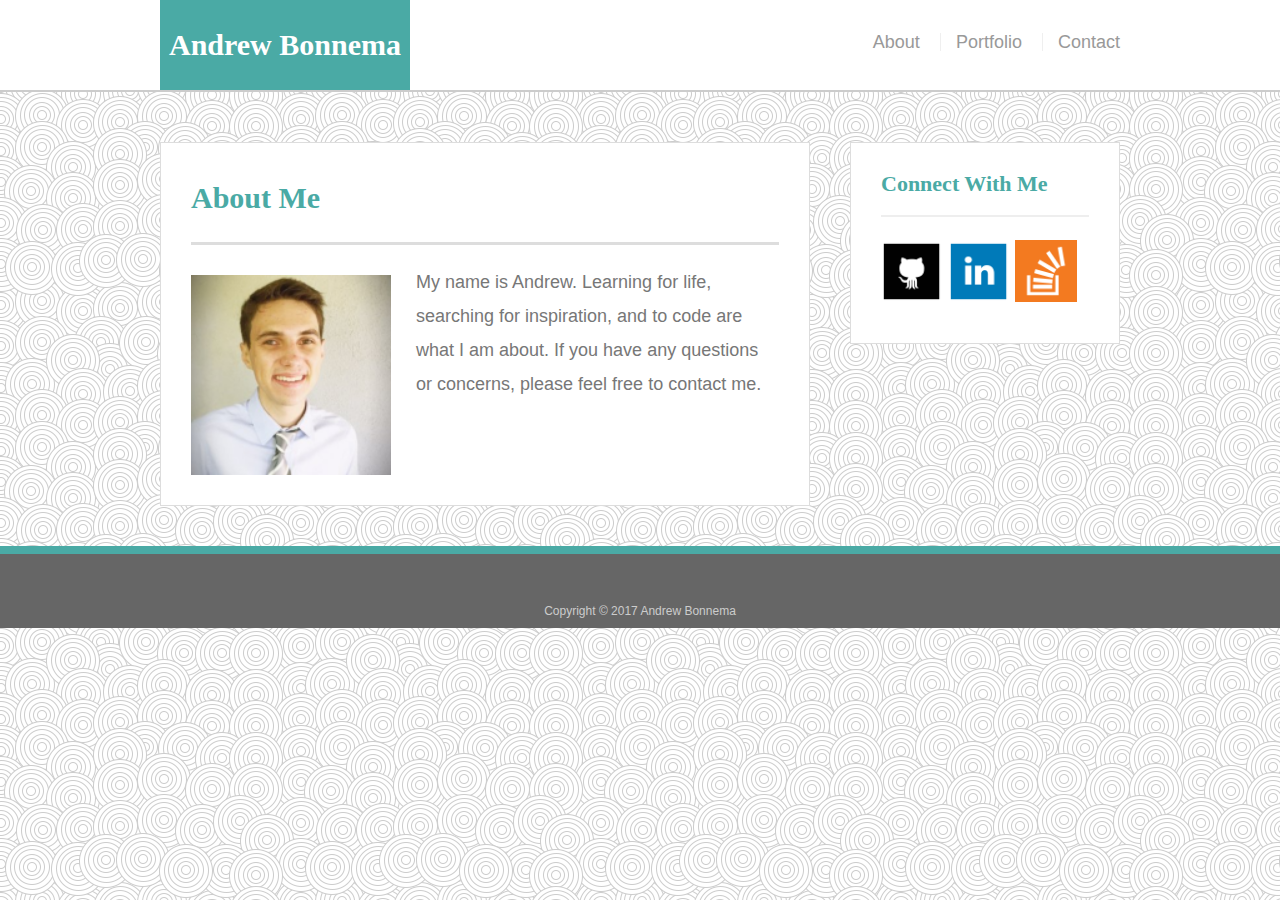
<file: index.html>
<!DOCTYPE=html>
<html lang="en">
    
<head>
    <title>Index - About Me
    </title>
    <meta name="viewport" content="width=device-width, initial-scale=1.0">
    <meta charset=meta charset="utf-8">
    <link rel="stylesheet" type="text/css" href="assets/css/reset.css">
    <link rel="stylesheet" type="text/css" href="assets/css/style.css">
</head>

<body>
    <header id="masthead">
        <div class="container">
            <a href="index.html" id=logo>Andrew Bonnema</a>
            <nav>
                <a href="index.html">About</a>
                <a href="portfolio.html">Portfolio</a>
                <a href="contact.html">Contact</a>
            </nav>
        </div>
    </header>

    <div id="main-container" class="container">
        <section class="main-section">
            <h1>About Me</h1>

            <img src="assets/images/profile.png" class="auth-image" alt="Andrew Bonnema">

            <p>My name is Andrew. Learning for life, searching for inspiration, and  to code are what I am about. If you have any questions or concerns, please feel free
                to contact me. 
            </p>
        </section>

        <section class="sidebar">
            <div id="connect">
                <h2>Connect With Me</h2>

                <a href="https://github.com/abonnema"><img src="assets/images/github.png" class="social" alt="Github"></a>
                <a href="https://www.linkedin.com/in/andrew-bonnema/"><img src="assets/images/linkedin.png" class="social" alt="LinkedIn">
                <a href="https://stackoverflow.com/users/8806182/andrew-bonnema?tab=profile"><img src="assets/images/overflow.png" class="social" alt="StackOverflow"></a>
            </div>
        </section>
    </div>


    <footer>
        <div class="container">
            Copyright &copy; 2017 Andrew Bonnema
        </div>
    </footer>
</body>

</html>
</file>
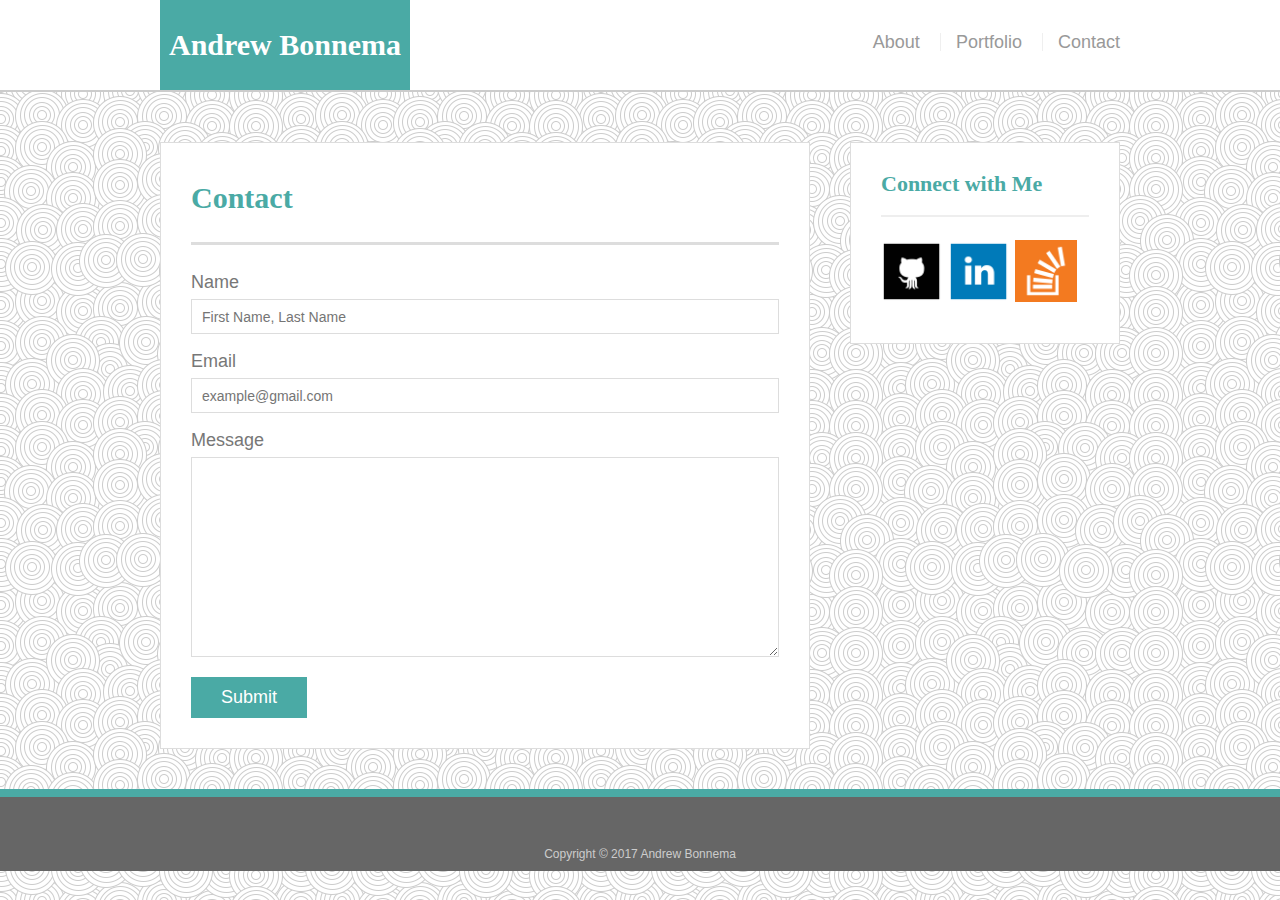
<file: contact.html>
<html lang="en-us">

<head>
    <meta charset="UTF-8">
    <meta name="viewport" content="width=device-width, initial-scale=1.0">
    <title>Contact - Andrew Bonnema</title>
    <link rel="stylesheet" type="text/css" href="assets/css/reset.css">
    <link rel="stylesheet" type="text/css" href="assets/css/style.css">
</head>

<body>

    <header id="masthead">
        <div class="container">
        <a href="index.html" id="logo">Andrew Bonnema</a>
      <nav>
        <a href="index.html">About</a>
        <a href="portfolio.html">Portfolio</a>
        <a href="contact.html">Contact</a>
      </nav>
    </div>
  </header>

  <div id="main-container" class="container">
    <section class="main-section">
      <h1>Contact</h1>

      <form id="contact-form">
        <ul>
          <li>
            <label for="name">Name</label>
            <input type="text" id="name" name="name" placeholder="First Name, Last Name" required="required">
          </li>
          <li>
            <label for="email">Email</label>
            <input type="email" id="email" name="email" placeholder="example@gmail.com" required="required">
          </li>
          <li>
            <label for="message">Message</label>
            <textarea id="message" name="message" required="required"></textarea>
          </li>
        </ul>
        <input type="submit">
      </form>

    </section>

    <section class="sidebar">
      <div id="connect">
        <h2>Connect with Me</h2>

        <a href="https://github.com/abonnema"><img src="assets/images/github.png" class="social" alt="Github"></a>
        <a href="https://www.linkedin.com/in/andrew-bonnema/"><img src="assets/images/linkedin.png" class="social" alt="LinkedIn">
        <a href="https://stackoverflow.com/users/8806182/andrew-bonnema?tab=profile"><img src="assets/images/overflow.png" class="social" alt="StackOverflow"></a>
      </div>
    </section>
  </div>

  <footer>
    <div class="container">
      Copyright &copy; 2017 Andrew Bonnema
    </div>
  </footer>
</body>

</html>
</file>
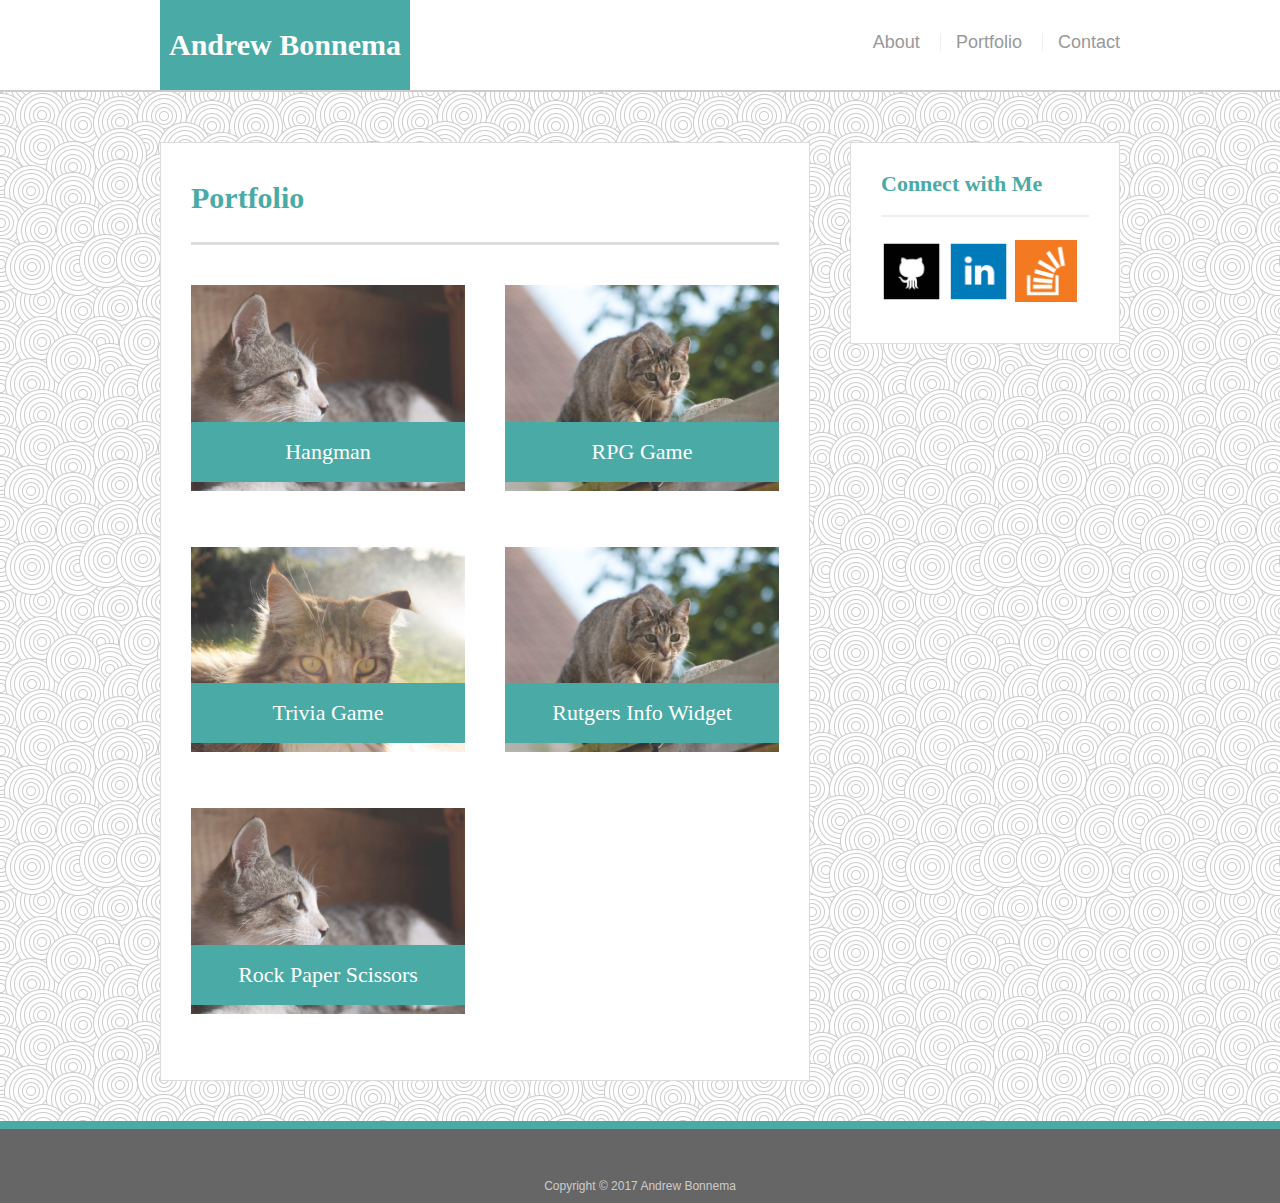
<file: portfolio.html>
<!doctype html>
<html lang="en-us">

<head>
  <meta charset="UTF-8">
  <title>Portfolio | Your Name</title>
  <meta name="viewport" content="width=device-width, initial-scale=1.0">
  <link rel="stylesheet" type="text/css" href="assets/css/reset.css">
  <link rel="stylesheet" type="text/css" href="assets/css/style.css">
</head>

<body>

  <header id="masthead">
    <div class="container">
      <a href="index.html" id="logo">Andrew Bonnema</a>
      <nav>
        <a href="index.html">About</a>
        <a href="portfolio.html">Portfolio</a>
        <a href="contact.html">Contact</a>
      </nav>
    </div>
  </header>

  <div id="main-container" class="container">
    <section class="main-section">
      <h1>Portfolio</h1>

      <div class="work">
        <img src="assets/images/cats-q-c-640-480-4.jpg" alt="hangman">

        <h3>Hangman</h3>
      </div>
      <div class="work">
        <img src="assets/images/cats-q-c-640-480-10.jpg" alt="RPG Game">

        <h3>RPG Game</h3>
      </div>
      <div class="work">
        <img src="assets/images/cats-q-c-640-480-7.jpg" alt="Trivia Game">

        <h3>Trivia Game</h3>
      </div>
      <div class="work">
        <img src="assets/images/cats-q-c-640-480-10.jpg" alt="Rutgers Info Widget">

        <h3>Rutgers Info Widget</h3>
      </div>
      <div class="work">
        <img src="assets/images/cats-q-c-640-480-4.jpg" alt="Rock Paper Scissors">

        <h3>Rock Paper Scissors</h3>
      </div>

    </section>

    <section class="sidebar">
      <div id="connect">
        <h2>Connect with Me</h2>

        <a href="https://github.com/abonnema"><img src="assets/images/github.png" class="social" alt="Github"></a>
        <a href="https://www.linkedin.com/in/andrew-bonnema/"><img src="assets/images/linkedin.png" class="social" alt="LinkedIn">
        <a href="https://stackoverflow.com/users/8806182/andrew-bonnema?tab=profile"><img src="assets/images/overflow.png" class="social" alt="StackOverflow"></a>
      </div>
    </section>
  </div>

  <footer>
    <div class="container">
      Copyright &copy; 2017 Andrew Bonnema
    </div>
  </footer>
</body>

</html>
</file>
<file: assets/css/style.css>
body {
  font-family: Arial, "Helvetica Neue", Helvetica, sans-serif;
  font-size: 18px;
  line-height: 34px;
  color: #777;
  background: url('../images/swirl_pattern.png');
}

* {
  box-sizing: border-box;
}

/* general */

.container {
  width: 100%;
  max-width: 960px;
  margin: 0 auto;
  clear: both;
}

a {
  text-decoration: none;
}

h1,
h2,
h3,
p {
  margin-bottom: 20px;
}

p:last-child {
  margin-bottom: 0;
}

h1,
h2,
h3 {
  font-family: Georgia, Times, "Times New Roman", serif;
  font-weight: 700;
  color: #4aaaa5;
}

h1 {
  padding-bottom: 20px;
  font-size: 30px;
  line-height: 49px;
  border-bottom: 3px solid #ddd;
}

h2,
h3 {
  font-size: 22px;
}

/* header */

#masthead {
  z-index: 99;
  width: 100%;
  margin: 0 0 0px;
  overflow: auto;
  color: #fff;
  background: #fff;
  border-bottom: 2px solid #ccc;
}

#logo {
  float: left;
  width: 250px;
  height: 90px;
  font-family: Times, "Times New Roman", serif;
  font-size: 30px;
  font-weight: 700;
  line-height: 90px;
  color: #fff;
  text-align: center;
  text-decoration: none;
  background: #4aaaa5;
}

nav {
  float: right;
  margin-top: 25px;
}

nav a {
  display: inline-block;
  padding-left: 15px;
  margin-left: 15px;
  line-height: 18px;
  color: #999;
  text-decoration: none;
  border-left: 1px solid #efefef;
}

nav a:first-child {
  border-left: 0 none;
}

/* footer */

footer {
  padding: 40px 0 0 0;
  margin-top: 70px;
  clear: both;
  font-size: 12px;
  color: #fff;
  color: #ccc;
  text-align: center;
  background: #666;
  border-top: 8px solid #4aaaa5;
  size: 100%;
  width:100%;
}

/* sidebar */

.sidebar {
  float: right;
  width: 100%;
  max-width: 270px;
  padding: 30px;
  margin-bottom: 20px;
  background: #fff;
  border: 1px solid #ddd;
}

h3,
.sidebar h2 {
  padding-bottom: 20px;
  margin-bottom: 15px;
  line-height: 22px;
  border-bottom: 2px solid #eee;
}

.social {
  width: 62px;
  height: 62px;
  margin-top: 8px;
  margin-right: 5px;
  text-decoration: none;
}

.social:last-child {
  margin-right: 0;
}

/* main */

#main-container {
  padding-top: 50px;
}

.main-section {
  float: left;
  width: 100%;
  max-width: 650px;
  padding: 30px;
  margin: 0 0 40px;
  background: #fff;
  border: 1px solid #ddd;
}

p {
  font: Garamond;
}

/* portfolio page */

.work {
  position: relative;
  float: left;
  width: 274px;
  margin: 20px 0 25px;
  overflow: auto;
}

.work:nth-child(even) {
  margin-right: 40px;
}

.work img {
  width: 100%;
  border: 0 none;
  opacity: 0.8;
}

.work h3 {
  position: absolute;
  bottom: 20px;
  width: 100%;
  padding: 15px;
  margin-bottom: 0;
  font-weight: 300;
  line-height: 30px;
  color: #fff;
  text-align: center;
  background: #4aaaa5;
  border-bottom: 0;
}

.auth-image {
  float: left;
  width: 200px;
  height: auto;
  margin-top: 10px;
  margin-right: 25px;
}

/* contact page */

#contact-form ul {
  margin-bottom: 20px;
}

#contact-form li {
  margin-bottom: 10px;
}

label,
input[type=text],
input[type=email],
textarea {
  display: block;
  width: 100%;
}

input[type=text],
input[type=email],
textarea {
  height: 35px;
  padding: 0 10px;
  font-size: 14px;
  border: 1px solid #ddd;
}

textarea {
  height: 200px;
}

input[type=submit] {
  padding: 10px 30px;
  font-size: 18px;
  color: #fff;
  cursor: pointer;
  background: #4aaaa5;
  border: 0 none;
}



/*
  These rules take effect when the browser's width
  is either 768px or less.
*/
@media screen and (max-width: 980px) {

  /*index*/
  .container {
    max-width: 980px;
    }
  .auth-image {
    float: none;
    width: 200px;
    height: auto;
    margin-top: 10px;
    margin-right: 25px;
    }
  /*portfolio*/
  .work {
    position: relative;
    float: none;
    width: 274px;
    margin: 20px 0 25px;
    overflow: auto;
  }
  
  .work:nth-child(even) {
    margin-right: none;
  }
  
  .work img {
    width: 100%;
    border: 0 none;
    opacity: 0.8;
  }
  
  .work h3 {
    position: absolute;
    bottom: 20px;
    width: 100%;
    padding: 15px;
    margin-bottom: 0;
    font-weight: 300;
    line-height: 30px;
    color: #fff;
    text-align: center;
    background: #4aaaa5;
    border-bottom: 0;
  }

  .main-section {
    float: left;
    width: 100%;
    max-width: 450px;
    padding: 30px;
    margin: 10px 30px 10px;
    background: #fff;
    border: 1px solid #ddd;
  }

  /*contact*/

  
  
}

@media screen and (max-width: 768px) {
  
/* Index*/
  .container {
    max-width: 768px;
  }
  .auth-image {
    float: none;
    width: 200px;
    height: auto;
    margin-top: 10px;
  }
  .sidebar {
    width: 90%;
    float: left;
    max-width: 740px;
    padding: 30px;
    margin: 10px 30px 10px;
    background: #fff;
    border: 1px solid #ddd;
    vertical-align: bottom;
  }
  .main-section {
    width: 90%;
    max-width: 740px;
    padding: 30px;
    margin: 10px 30px 10px;
    background: #fff;
    border: 1px solid #ddd;
    vertical-align: top;
  }
  

  /*portfolio*/
  .work {
    position: relative;
    float: none;
    width: 274px;
    margin: 20px 0 25px;
    overflow: auto;
  }
  
  .work:nth-child(even) {
    margin-right: none;
  }
  
  .work img {
    width: 100%;
    border: 0 none;
    opacity: 0.8;
  }
  
  .work h3 {
    position: absolute;
    bottom: 20px;
    width: 100%;
    padding: 15px;
    margin-bottom: 0;
    font-weight: 300;
    line-height: 30px;
    color: #fff;
    text-align: center;
    background: #4aaaa5;
    border-bottom: 0;
  }

  

  /*contact*/
 
}

@media screen and (max-width: 640px) {
  
/* Index*/

.logo {
  float:top;
  width:640px;
  height: 90px;
  font-family: Times, "Times New Roman", serif;
  font-size: 30px;
  font-weight: 700;
  line-height: 90px;
  color: #fff;
  text-align: center;
  text-decoration: none;
  background: #4aaaa5;
  background-size:640px;
  overflow:auto;
}
nav {
  display:block;
  width:80%;
  max-width:640px;
}
.masthead {
  width: 100%;
}
.container {
  max-width: 640px;
}
.auth-image {
  float: none;
  width: 200px;
  height: auto;
  margin-top: 10px;
}
.sidebar {
  width: 90%;
  float: left;
  max-width: 640px;
  padding: 30px;
  margin: 10px 30px 10px;
  background: #fff;
  border: 1px solid #ddd;
  vertical-align: bottom;
}
.main-section {
  width: 90%;
  max-width: 640px;
  padding: 30px;
  margin: 10px 30px 10px;
  background: #fff;
  border: 1px solid #ddd;
  vertical-align: top;
}


/*portfolio*/
.work {
  position: relative;
  float: none;
  width: 274px;
  margin: 20px 0 25px;
  overflow: auto;
}

.work:nth-child(even) {
  margin-right: none;
}

.work img {
  width: 100%;
  border: 0 none;
  opacity: 0.8;
}

.work h3 {
  position: absolute;
  bottom: 20px;
  width: 100%;
  padding: 15px;
  margin-bottom: 0;
  font-weight: 300;
  line-height: 30px;
  color: #fff;
  text-align: center;
  background: #4aaaa5;
  border-bottom: 0;
}



/*contact*/

}
</file>
